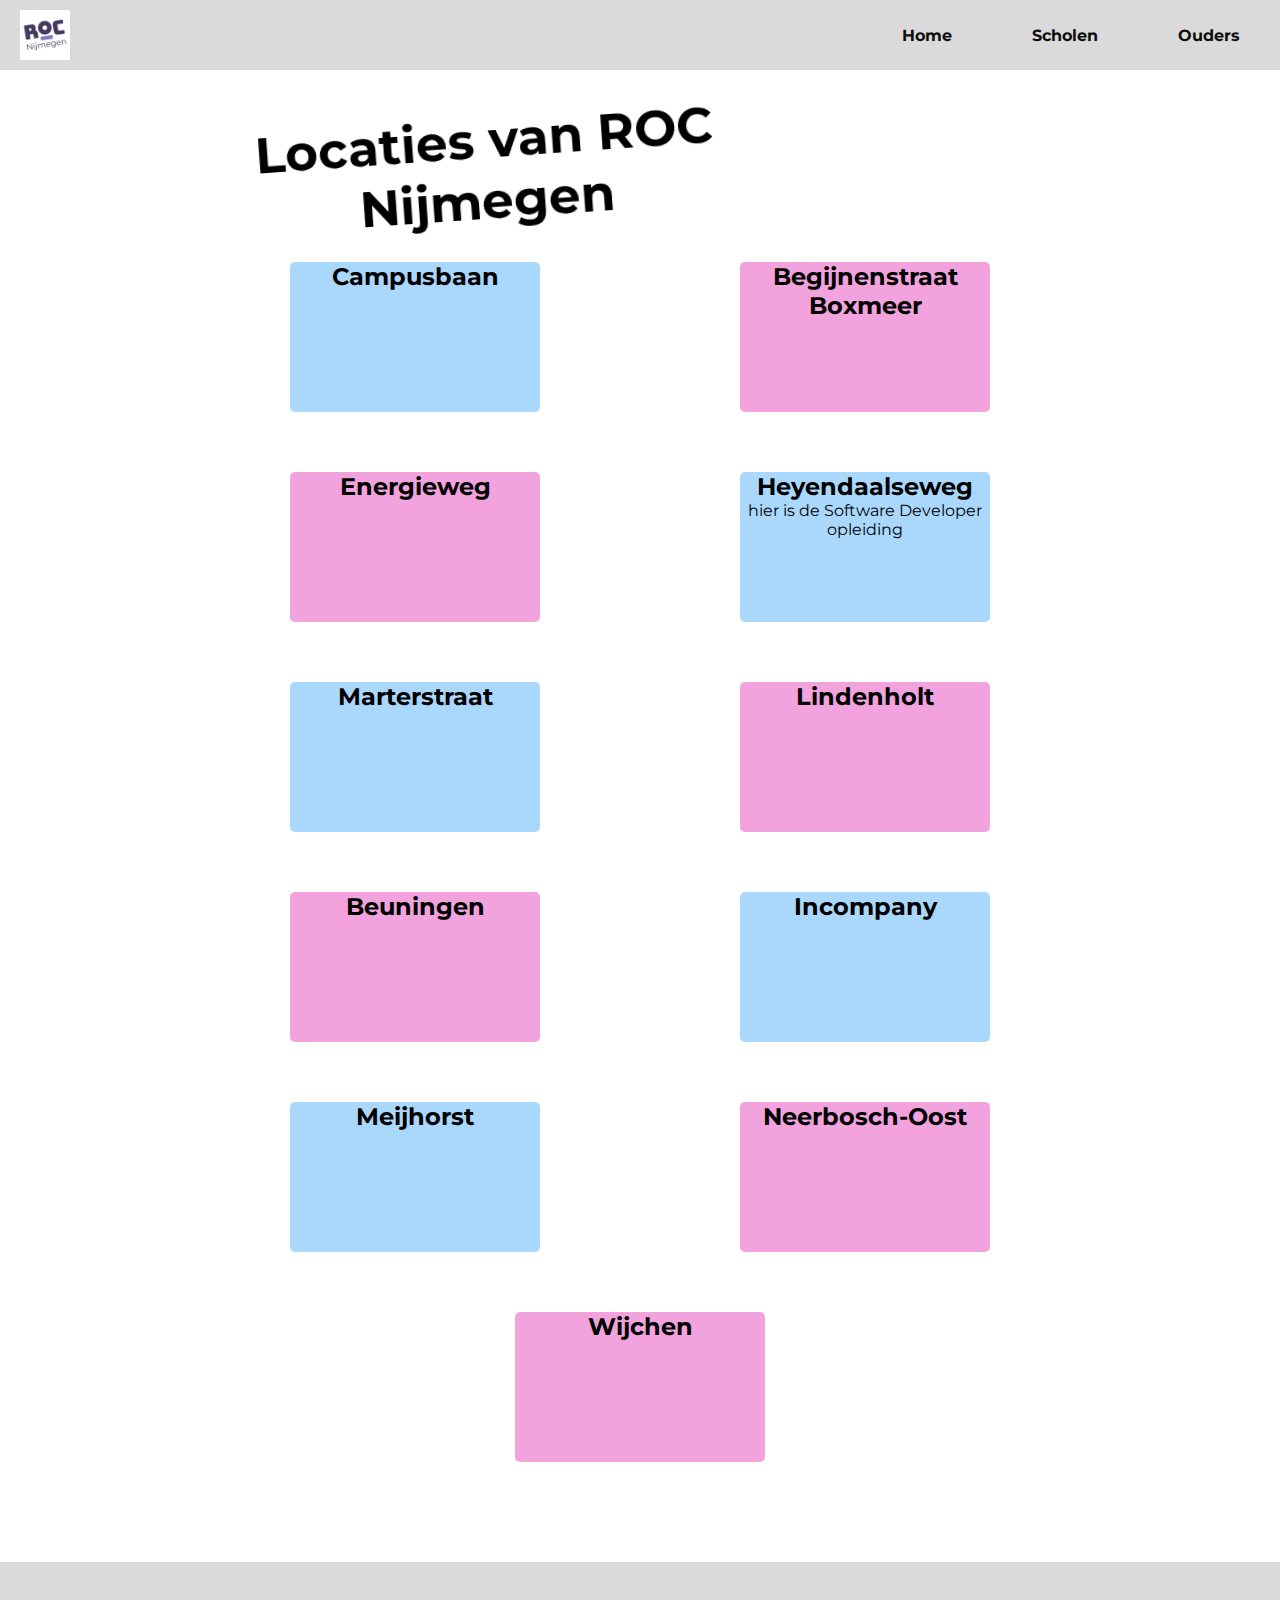
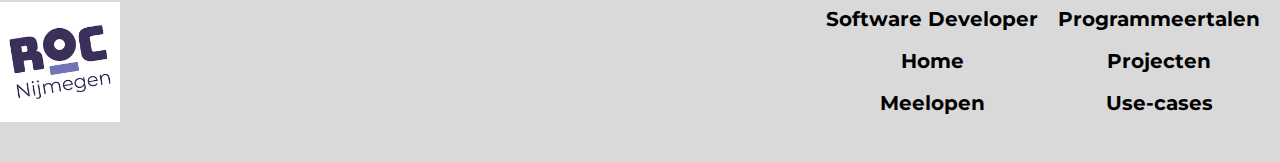
<file: locaties.html>
<!DOCTYPE html>
<html lang="en">
<link href="https://fonts.googleapis.com/css2?family=Montserrat:ital,wght@0,100..900;1,100..900&display=swap"
    rel="stylesheet">

<head>
    <meta charset="UTF-8">
    <meta name="viewport" content="width=device-width, initial-scale=1.0">
    <title>Schoolsite</title>
    <link rel="stylesheet" href="css/style.css">
</head>

<body>
    <header>
        <a class="img-header" href="index.html">
            <img class="img-header" src="img/roc-logo.png" alt="ROC logo">
        </a>
        <div class="header-text-container">
            <a class="header-text" href="index.html">
                <h1>Home</h1>
            </a>
            <a class="header-text" href="locaties.html">
                <h1>Scholen</h1>
            </a>
            <a class="header-text" href="software-developer.html">
                <h1>Ouders</h1>
            </a>
        </div>
    </header>
    <main>
        <h1 class="locaties-header-text">Locaties van ROC <br> Nijmegen</h1>
        <div class="locaties-boxen">
            <div class="locaties-columns">
                <div class="locaties-box locaties-blue">
                    <h2>Campusbaan</h2>
                </div>
                <div class="locaties-box locaties-pink">
                    <h2>Begijnenstraat Boxmeer</h2>
                </div>
            </div>
            <div class="locaties-columns">
                <div class="locaties-box locaties-pink">
                    <h2>Energieweg</h2>
                </div>
                <div class="locaties-box locaties-blue heyendaalseweg">
                    <h2>Heyendaalseweg</h2>
                    <p>hier is de Software Developer opleiding</p>
                </div>
            </div>
            <div class="locaties-columns">
                <div class="locaties-box locaties-blue">
                    <h2>Marterstraat</h2>
                </div>
                <div class="locaties-box locaties-pink">
                    <h2>Lindenholt</h2>
                </div>
            </div>
            <div class="locaties-columns">
                <div class="locaties-box locaties-pink">
                    <h2>Beuningen</h2>
                </div>
                <div class="locaties-box locaties-blue">
                    <h2>Incompany</h2>
                </div>
            </div>
            <div class="locaties-columns">
                <div class="locaties-box locaties-blue">
                    <h2>Meijhorst</h2>
                </div>
                <div class="locaties-box locaties-pink">
                    <h2>Neerbosch-Oost</h2>
                </div>
            </div>
            <div class="locaties-column">
                <div class="locaties-box locaties-pink">
                    <h2>Wijchen</h2>
                </div>
            </div>

        </div>


    </main>
    <footer>
        <a class="footer-logo" href="index.html"><img class="footer-logo" src="img/roc-logo.png" alt="ROC logo"></a>
        <div class="footer-columns">
            <ul class="footer-buttons">
                <li><a href="software-developer.html">Software Developer</a></li>
                <li><a href="index.html">Home</a></li>
                <li><a href="meelopen.html">Meelopen</a></li>
            </ul>
            <ul>
                <li><a href="programmeertalen.html">Programmeertalen</a></li>
                <li><a href="projecten.html">Projecten</a></li>
                <li><a href="use-cases.html">Use-cases</a></li>
            </ul>
        </div>
    </footer>
</body>

</html>
</file>
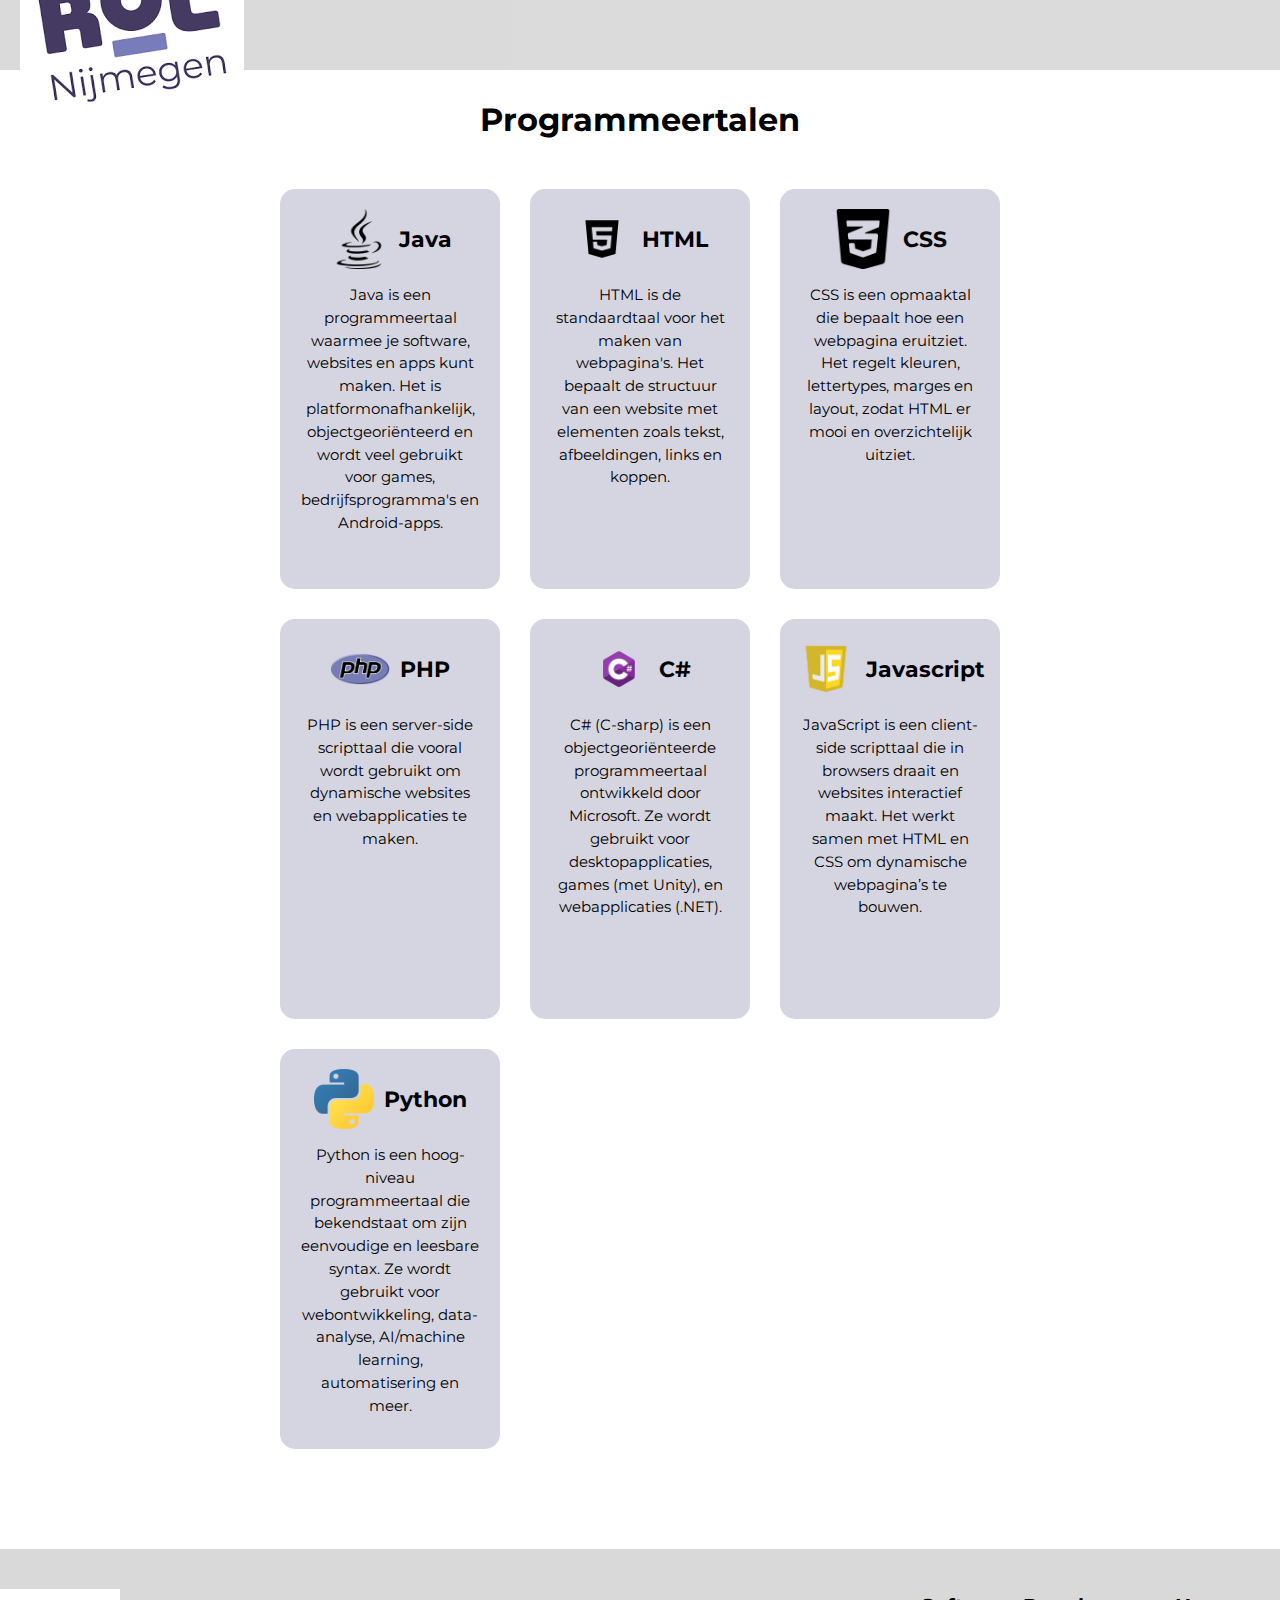
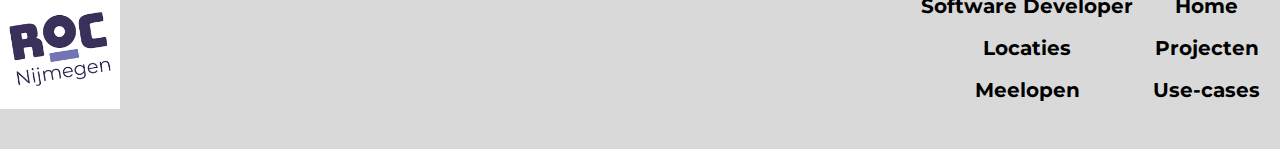
<file: programmeertalen.html>
<!DOCTYPE html>
<html lang="en">
<link href="https://fonts.googleapis.com/css2?family=Montserrat:ital,wght@0,100..900;1,100..900&display=swap"
    rel="stylesheet">

<head>
    <meta charset="UTF-8">
    <meta name="viewport" content="width=device-width, initial-scale=1.0">
    <title>Schoolsite</title>
    <link rel="stylesheet" href="css/style.css">
</head>

<body>
    <header>
        <div class="header">
            <img class="img-header" src="img/roc-logo.png" alt="ROC logo">
        </div>
    </header>
    <main>
        <section class="programmeertalen">
            <h1>Programmeertalen</h1>
            <div class="cards-container">
                <div class="card java">
                    <div class="card-header">
                        <img src="img/java-dark.png" alt="Java Logo">
                        <h2>Java</h2>
                    </div>
                    <p>Java is een programmeertaal waarmee je software, websites en apps kunt maken. Het is
                        platformonafhankelijk, objectgeoriënteerd en wordt veel gebruikt voor games, bedrijfsprogramma's
                        en Android-apps.</p>
                </div>

                <div class="card html">
                    <div class="card-header">
                        <img src="img/html-logo.png" alt="HTML Logo">
                        <h2>HTML</h2>
                    </div>
                    <p>HTML is de standaardtaal voor het maken van webpagina's. Het bepaalt de structuur van een website
                        met elementen zoals tekst, afbeeldingen, links en koppen.</p>
                </div>

                <div class="card css">
                    <div class="card-header">
                        <img src="img/css-logo.png" alt="CSS Logo">
                        <h2>CSS</h2>
                    </div>
                    <p>CSS is een opmaaktal die bepaalt hoe een webpagina eruitziet. Het regelt kleuren, lettertypes,
                        marges en layout, zodat HTML er mooi en overzichtelijk uitziet.</p>
                </div>

                <div class="card php">
                    <div class="card-header">
                        <img src="img/php-logo.png" alt="PHP Logo">
                        <h2>PHP</h2>
                    </div>
                    <p>PHP is een server-side scripttaal die vooral wordt gebruikt om dynamische websites en
                        webapplicaties te maken.</p>
                </div>

                <div class="card csharp">
                    <div class="card-header">
                        <img src="img/Csharp_Logo.png" alt="C# Logo">
                        <h2>C#</h2>
                    </div>
                    <p>C# (C-sharp) is een objectgeoriënteerde programmeertaal ontwikkeld door Microsoft. Ze wordt
                        gebruikt voor desktopapplicaties, games (met Unity), en webapplicaties (.NET).</p>
                </div>

                <div class="card javascript">
                    <div class="card-header">
                        <img src="img/js-logo.png" alt="Javascript Logo">
                        <h2>Javascript</h2>
                    </div>
                    <p>JavaScript is een client-side scripttaal die in browsers draait en websites interactief maakt.
                        Het werkt samen met HTML en CSS om dynamische webpagina’s te bouwen.</p>
                </div>

                <div class="card python">
                    <div class="card-header">
                        <img src="img/python-logo.png" alt="Python Logo">
                        <h2>Python</h2>
                    </div>
                    <p>Python is een hoog-niveau programmeertaal die bekendstaat om zijn eenvoudige en leesbare syntax.
                        Ze wordt gebruikt voor webontwikkeling, data-analyse, AI/machine learning, automatisering en
                        meer.</p>
                </div>
            </div>
        </section>


    </main>
    <footer>
        <a class="footer-logo" href="index.html"><img class="footer-logo" src="img/roc-logo.png" alt="ROC logo"></a>
        <div class="footer-columns">
            <ul class="footer-buttons">
                <li><a href="software-developer.html">Software Developer</a></li>
                <li><a href="locaties.html">Locaties</a></li>
                <li><a href="meelopen.html">Meelopen</a></li>
            </ul>
            <ul>
                <li><a href="index.html">Home</a></li>
                <li><a href="projecten.html">Projecten</a></li>
                <li><a href="use-cases.html">Use-cases</a></li>
            </ul>
        </div>
    </footer>
</body>

</html>
</file>
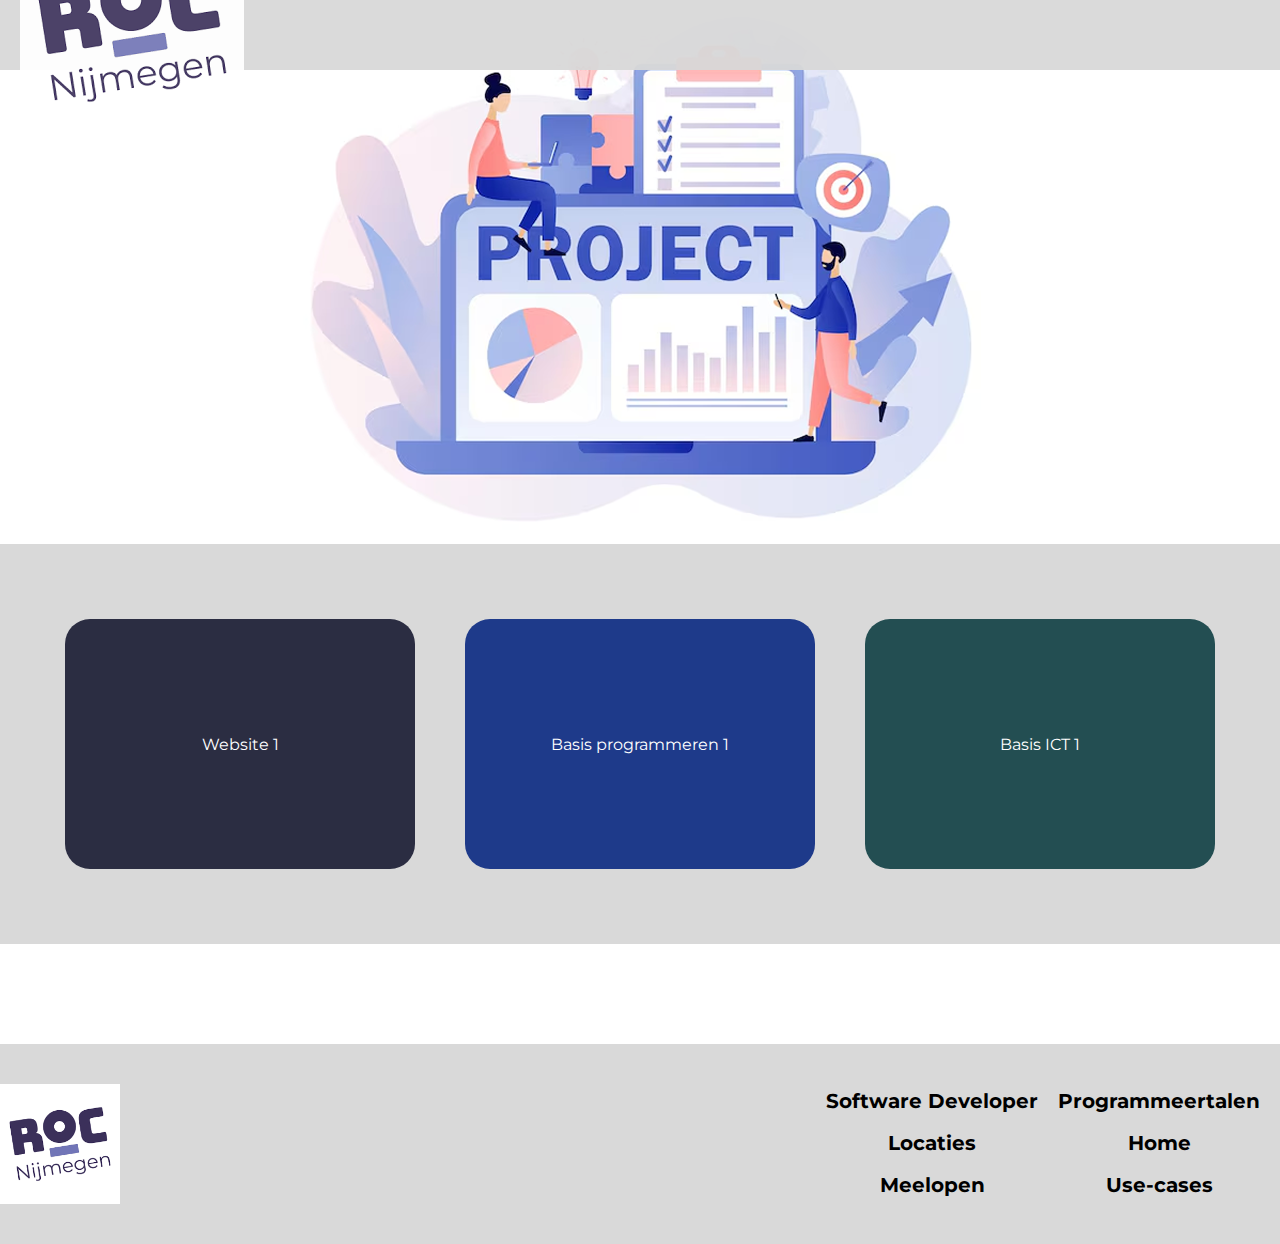
<file: projecten.html>
<!DOCTYPE html>
<html lang="en">
<link href="https://fonts.googleapis.com/css2?family=Montserrat:ital,wght@0,100..900;1,100..900&display=swap"
    rel="stylesheet">

<head>
    <meta charset="UTF-8">
    <meta name="viewport" content="width=device-width, initial-scale=1.0">
    <title>Schoolsite</title>
    <link rel="stylesheet" href="css/style.css">
</head>

<body>
    <header>
        <nav>
            <header>
                <div class="header">
                    <img class="img-header" src="img/roc-logo.png" alt="ROC logo">
                </div>
            </header>
        </nav>
    </header>
    <main>
        <img class="project-img" src="img/project.png" alt="project afbeelding">
        <section class="project-vakken">
            <div class="project-vakken-box-row">
                <div class="project-vakken-box project-vakken-website">Website 1</div>
                <div class="project-vakken-box project-vakken-programmern">Basis programmeren 1</div>
                <div class="project-vakken-box project-vakken-ict">Basis ICT 1</div>
            </div>
        </section>
    </main>
    <footer>
        <img class="footer-logo" src="img/roc-logo.png" alt="ROC logo">
        <div class="footer-columns">
            <ul class="footer-buttons">
                <li><a href="software-developer.html">Software Developer</a></li>
                <li><a href="locaties.html">Locaties</a></li>
                <li><a href="meelopen.html">Meelopen</a></li>
            </ul>
            <ul>
                <li><a href="programmeertalen.html">Programmeertalen</a></li>
                <li><a href="index.html">Home</a></li>
                <li><a href="use-cases.html">Use-cases</a></li>
            </ul>
        </div>
    </footer>
</body>

</html>
</file>
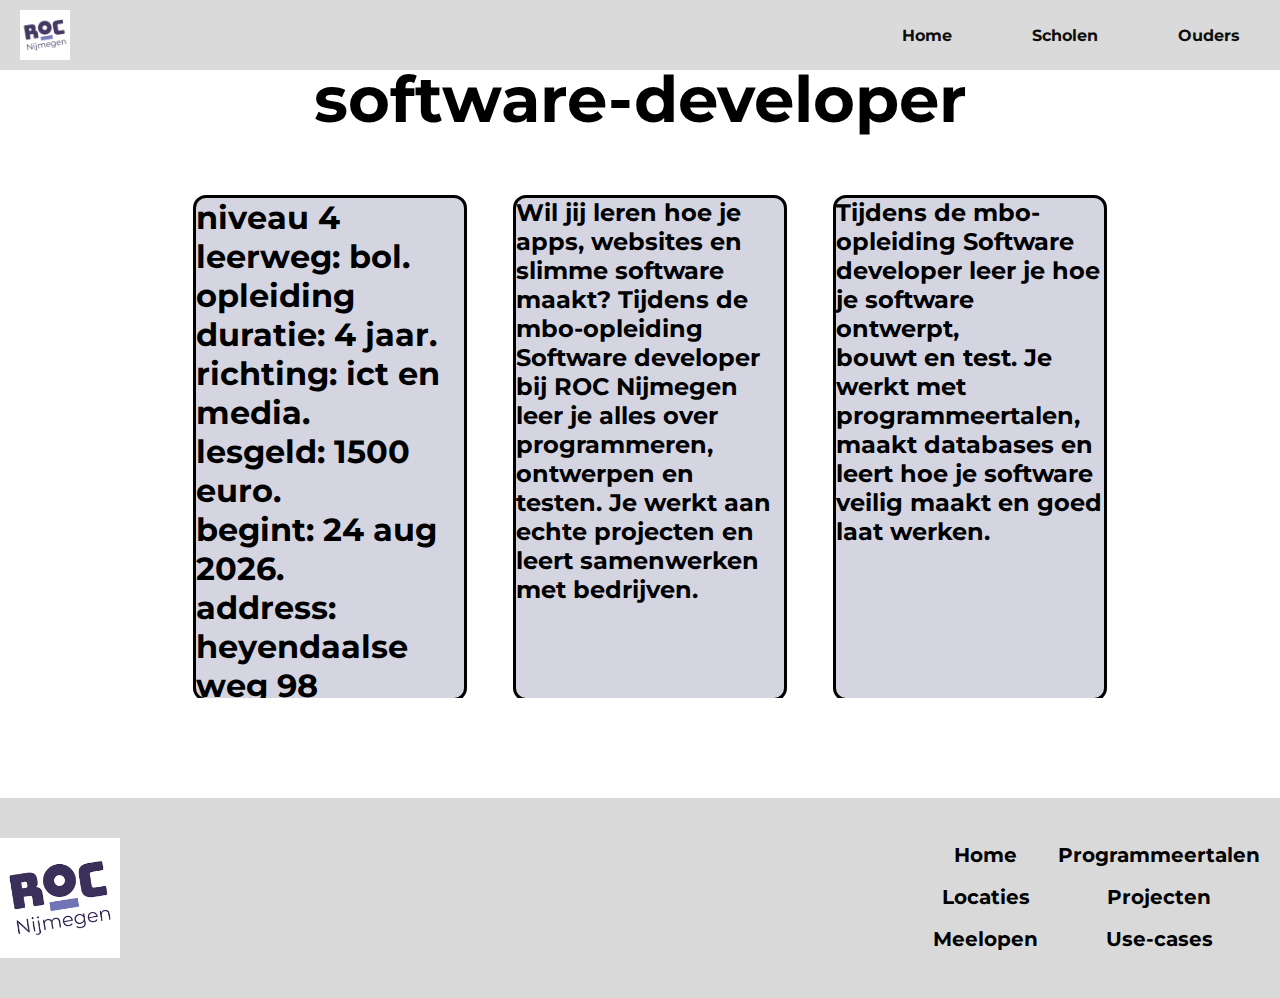
<file: software-developer.html>
<!DOCTYPE html>
<html lang="en">
<link href="https://fonts.googleapis.com/css2?family=Montserrat:ital,wght@0,100..900;1,100..900&display=swap"
    rel="stylesheet">

<head>
    <meta charset="UTF-8">
    <meta name="viewport" content="width=device-width, initial-scale=1.0">
    <title>Schoolsite</title>
    <link rel="stylesheet" href="css/style.css">
</head>
    <body>

        <header>
        <a class="img-header" href="index.html">
            <img class="img-header" src="img/roc-logo.png" alt="ROC logo">
        </a>
        <div class="header-text-container">
            <a class="header-text" href="index.html">
                <h1>Home</h1>
            </a>
            <a class="header-text" href="locaties.html">
                <h1>Scholen</h1>
            </a>
            <a class="header-text" href="software-developer.html">
                <h1>Ouders</h1>
            </a>
        </header>
        <main>
            
<section class="software-developer">
            <h1>software-developer</h1>
        </section>

        <section class="software-developer-container1">
           
           <div class="software-developer-row">
            <div class="software-developer1">
                
                    <h1>niveau 4

                        leerweg: bol. <br>
                        opleiding duratie: 4 jaar. <br>
                        richting: ict en media. <br>
                        lesgeld: 1500 euro. <br>
                        begint: 24 aug 2026. <br>
                        address: heyendaalse weg 98 nijmegen. <br></h1>
                
            </div>
            
            <div class="software-developer1">
                <div>
                    <h2>Tijdens de mbo-opleiding Software developer leer je hoe je software  ontwerpt,<br> bouwt en test. Je werkt met programmeertalen,<br> maakt databases en leert hoe je software veilig maakt en goed laat werken. </h2>
                </div>
            </div>
            </div>
        <div class="software-developer2">
                <div>
                    <h2>Wil jij leren hoe je apps, websites en slimme software maakt? Tijdens de mbo-opleiding Software developer bij ROC Nijmegen leer je alles over programmeren, ontwerpen en testen. Je werkt aan echte projecten en leert samenwerken met bedrijven.  </h2>
                </div>
            </div>
        </section>

    </main>
    <footer>
        <a class="footer-logo" href="index.html"><img class="footer-logo" src="img/roc-logo.png" alt="ROC logo"></a>
        <div class="footer-columns">
            <ul class="footer-buttons">
                <li><a href="index.html">Home</a></li>
                <li><a href="locaties.html">Locaties</a></li>
                <li><a href="meelopen.html">Meelopen</a></li>
            </ul>
            <ul>
                <li><a href="programmeertalen.html">Programmeertalen</a></li>
                <li><a href="projecten.html">Projecten</a></li>
                <li><a href="use-cases.html">Use-cases</a></li>
            </ul>
        </div>
    </footer>
</body>

</html>
</file>
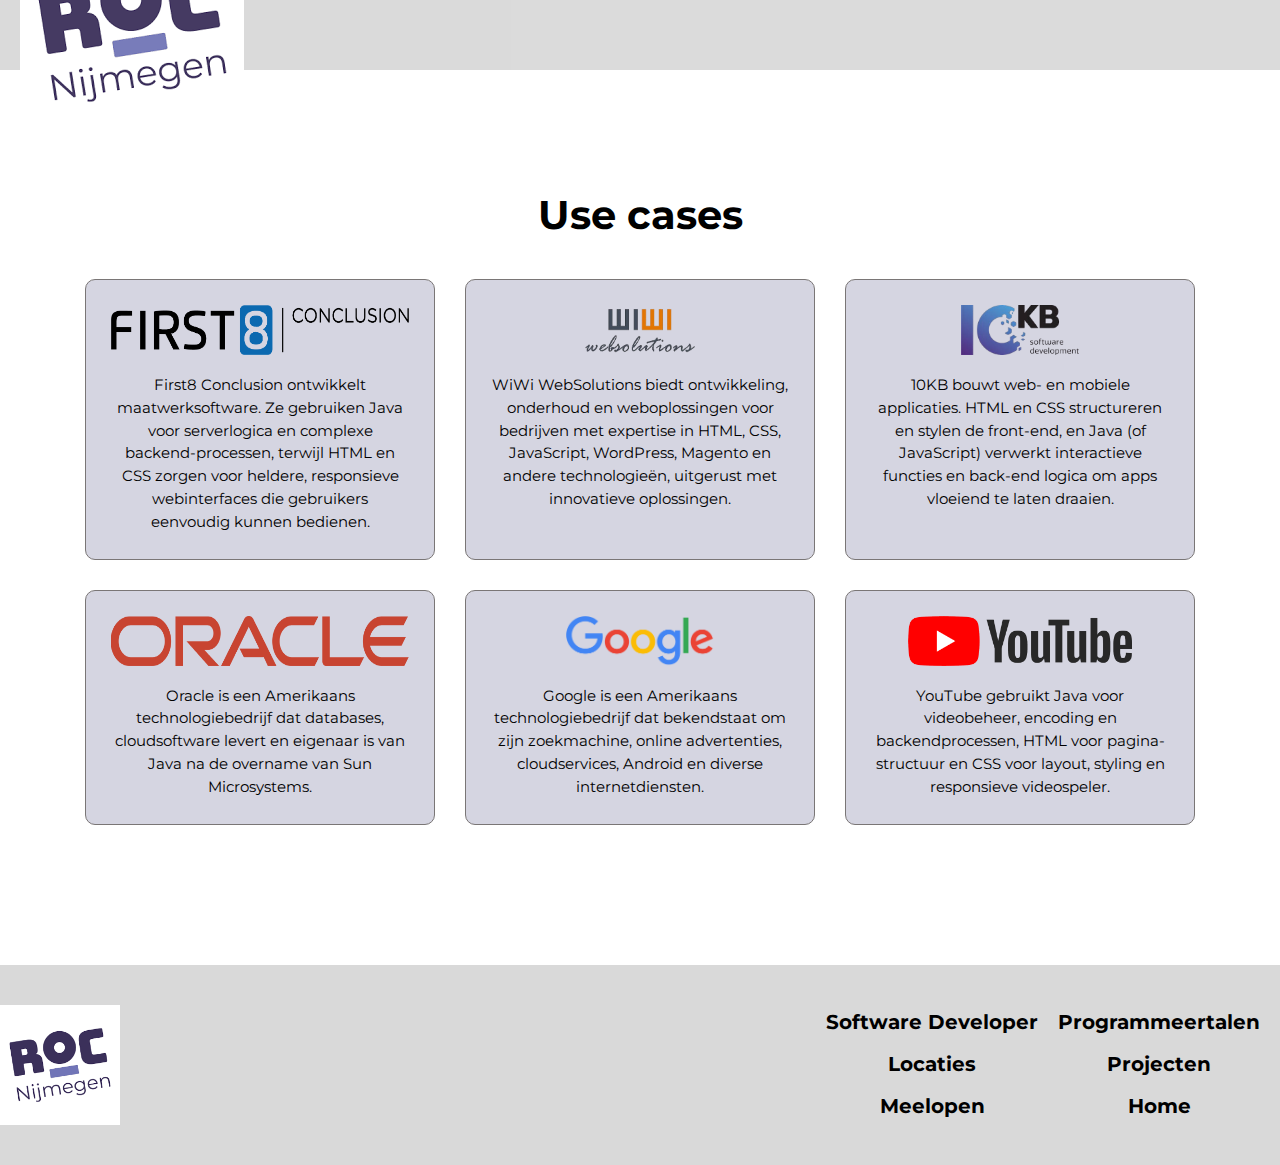
<file: use-cases.html>
<!DOCTYPE html>
<html lang="en">
<link href="https://fonts.googleapis.com/css2?family=Montserrat:ital,wght@0,100..900;1,100..900&display=swap"
    rel="stylesheet">

<head>
    <meta charset="UTF-8">
    <meta name="viewport" content="width=device-width, initial-scale=1.0">
    <title>Schoolsite</title>
    <link rel="stylesheet" href="css/style.css">
</head>

<body>
    <header>
        <div class="header">
            <img class="img-header" src="img/roc-logo.png" alt="ROC logo">
        </div>
    </header>
    <main>
        <section class="use-cases">
            <h1>Use cases</h1>
            <div class="use-cases-container">
                <div class="use-case">
                    <img src="img/first-8-conclusions.png" alt="First8 logo">
                    <p>First8 Conclusion ontwikkelt maatwerksoftware. Ze gebruiken Java voor serverlogica en complexe
                        backend-processen, terwijl HTML en CSS zorgen voor heldere, responsieve webinterfaces die
                        gebruikers eenvoudig kunnen bedienen.</p>
                </div>

                <div class="use-case">
                    <img src="img/wiwi.png" alt="WiWi WebSolutions logo">
                    <p>WiWi WebSolutions biedt ontwikkeling, onderhoud en weboplossingen voor bedrijven met expertise in
                        HTML, CSS, JavaScript, WordPress, Magento en andere technologieën, uitgerust met innovatieve
                        oplossingen.</p>
                </div>

                <div class="use-case">
                    <img src="img/8kb.png" alt="10KB logo">
                    <p>10KB bouwt web- en mobiele applicaties. HTML en CSS structureren en stylen de front-end, en Java
                        (of JavaScript) verwerkt interactieve functies en back-end logica om apps vloeiend te laten
                        draaien.</p>
                </div>

                <div class="use-case">
                    <img src="img/oracle-logo.png" alt="Oracle logo">
                    <p>Oracle is een Amerikaans technologiebedrijf dat databases, cloudsoftware levert en eigenaar is
                        van Java na de overname van Sun Microsystems.</p>
                </div>

                <div class="use-case">
                    <img src="img/google-logo.webp" alt="Google logo">
                    <p>Google is een Amerikaans technologiebedrijf dat bekendstaat om zijn zoekmachine, online
                        advertenties, cloudservices, Android en diverse internetdiensten.</p>
                </div>

                <div class="use-case">
                    <img src="img/YouTube_logo_(2017).png" alt="YouTube logo">
                    <p>YouTube gebruikt Java voor videobeheer, encoding en backendprocessen, HTML voor pagina-structuur
                        en CSS voor layout, styling en responsieve videospeler.</p>
                </div>
            </div>
        </section>
    </main>

    <footer>
        <img class="footer-logo" src="img/roc-logo.png" alt="ROC logo">
        <div class="footer-columns">
            <ul class="footer-buttons">
                <li><a href="software-developer.html">Software Developer</a></li>
                <li><a href="locaties.html">Locaties</a></li>
                <li><a href="meelopen.html">Meelopen</a></li>
            </ul>
            <ul>
                <li><a href="programmeertalen.html">Programmeertalen</a></li>
                <li><a href="projecten.html">Projecten</a></li>
                <li><a href="index.html">Home</a></li>
            </ul>
        </div>
    </footer>
</body>

</html>
</file>
<file: css/style.css>
* {
    margin: 0;
    padding: 0;
    font-family: 'montserrat';
}
main{
    overflow-x: hidden;
}
header {
    display: flex;
    align-items: center;
    justify-content: space-between;
    background-color: #D9D9D9;
    padding: 10px 20px;
    position: fixed;
    top: 0;
    left: 0;
    width: 100%;
    height: 70px;
    box-sizing: border-box;
    opacity: 0.95;
}

.header-text {
    font-size: 8px;
    font-weight: bold;
    color: black;
    margin-left: 20px;
    margin-right: 20px;
    text-decoration: none;
}

.header-text-container {
    display: flex;
    gap: 40px;
}
.header-text:hover{
    color: #565aab;
}
.img-header {
    height: 100%;
}

.roc-building-img {
    width: 100%;
    height: auto;
    display: block;
}


.project-img {
    display: flex;
    justify-self: center;
}

.project-vakken {
    display: flex;
    justify-content: center;
    background-color: #D9D9D9;
    width: 100%;
    height: 400px;
}

.project-vakken-box {
    width: 350px;
    height: 250px;
    border-radius: 25px;
    color: white;
    display: flex;
    justify-content: space-around;
    align-items: center;
    flex-direction: column;
}

.project-vakken-box-row {
    display: flex;
    align-items: center;
    flex-direction: row;
    gap: 50px;
}

.project-vakken-website {
    background-color: #2B2D42;
}

.project-vakken-box p{
    font-size: 10px;
}

.pinkgoose-logo {
    width: 200px;
    height: auto;
}

.motherboard-img {
    width: 100px;
    height: auto;
}

.project-info {
    text-align: center;
}

.project-vakken-programmern {
    background-color: #1E3A8A;
}

.project-vakken-ict {
    background-color: #234E52;
}

section {
    display: flex;
    justify-content: center;
    align-items: center;
    flex-direction: column;
}

.meelopen-text {
    display: inline-block;
    margin-top: 5%;
    color: black;
    font-size: 100px;
    transform: rotate(-4deg);
    display: flex;
    justify-content: center;
}

.meelopen-box {
    display: flex;
    justify-content: center;
    margin-top: 50px;
    margin-left: 300px;
    border-radius: 10px;
    height: 150px;
    width: 400px;
    color: white;
    position: relative;
}

.purple {
    background-color: #3B305A;
}

.meelopen-text-box {
    margin-top: 20px;
    font-weight: 500;
}
.meelopen-link-box:hover{
    scale: 1.1;
    box-shadow: 3.5px 3.5px #565aab;
}
.meelopen-link-box {
    border-radius: 5px;
    background-color: #7175B7;
    width: 80px;
    height: 15px;
    display: flex;
    justify-content: flex-end;
    position: absolute;
    bottom: 10px;
    right: 10px;
    padding: 10px;
    color: white;
    font-size: x-small;
    gap: 10px;
    transition: scale .2s;
}

.projecten-text {
    display: inline-block;
    margin-top: 10%;
    color: black;
    font-size: 45px;
    transform: rotate(4deg);
    display: flex;
    justify-content: center;
}

.projecten .meelopen-box {
    margin-left: 50px;
}

.talen .meelopen-box {
    margin-left: 65%;
}

.use-cases .meelopen-box {
    margin-left: 20px;
}
.locaties .projecten-text{
    transform: rotate(-4deg);
}
.locaties .meelopen-box {
    margin-top: 90px;
    margin-left: 65%;
}

.blue {
    background-color: #1E3A8A;
}

.green {
    background-color: #234E52;
}

.light-green {
    background-color: #48BB78;
}

.pink {
    background-color: #702963;
}

.light-pink {
    background-color: #C084FC;
}

.brown {
    background-color: #4B2E05;
}

.light-brown {
    background-color: #F4A261;
}

.talen .meelopen-text {
    font-size: 35px;
}

.talen-text {
    font-size: small;
}

footer {
    background-color: #D9D9D9;
    width: 100%;
    height: 200px;
    display: flex;
    justify-content: space-between;
    bottom: 0;
    left: 0;
    margin-top: 100px;
    flex-wrap: wrap;
}

.footer-columns {
    display: flex;
    flex-direction: row;
    gap: 20px;
    margin-right: 20px;
}

.footer-columns ul {
    list-style: none;
    display: flex;
    flex-direction: column;
    align-items: center;
    line-height: 40px;
    justify-content: center;

}

.footer-columns li a {
    color: black;
    text-decoration: none;
    font-weight: bold;
    font-size: 20px;
}

.footer-logo {
    width: 120px;
    height: auto;
    display: flex;
    align-self: center;
}


.roc-building-img {
    width: 100%;
    height: auto;
    display: block;
}


.meelopen-text {
    display: inline-block;
    margin-top: 5%;
    color: black;
    font-size: 900;
    transform: rotate(-4deg);
    display: flex;
    justify-content: center;
}

.nolinearrow1 {
    width: 50px;
    height: 50px;
}

section {
    display: flex;
    justify-content: center;
    align-items: center;
    flex-direction: column;
}

.meelopen-text-box {
    margin-top: 20px;
    font-weight: 500;
}

.meelopen-link-box {
    border-radius: 5px;
}

.light-blue {
    background-color: #60A5FA;
}

/* Meelopen pagina */
.meelopen-top {
    display: flex;
    justify-content: flex-start;
    align-items: flex-start;
    margin-left: 75px;
    gap: 40px;
}
.software .meelopen-text{
    margin-top: 60px;
    font-size: 35px;
}
.software .meelopen-text-box{
    text-align: center;
}
.meelopen-header {
    margin-top: 100px;
    font-size: 4vw;
}

.meelopen-info-box {
    max-width: 53vw;
}

.meelopen-info {
    font-size: 1.6vw;
}

.meelopen-img {
    width: 47vw;
    height: auto;
}

.meelopen-bottom {
    width: 100%;
    height: 400px;
    background-color: rgba(74, 191, 241, 0.3);
    margin-top: 40px;
    display: flex;
    align-items: flex-start;
    justify-content: space-around;
}

.meelopen-bottom h1 {
    font-size: 60px;
    margin-left: 100px;
    font-weight: 500;
}

.meelopen-bottom ul {
    list-style-type: disc;
    margin-left: 40px;
    padding-left: 20px;
    color: black;
    font-size: 30px;
    margin-left: 100px;
    color: #535353;
}

.meelopen-bottom p {
    margin-left: 100px;
    font-size: 30px;
    color: #535353;
}

.meelopen-bottom .list li {
    margin-bottom: 10px;
}

/* Use cases pagina */
.use-cases {
    display: flex;
    flex-direction: column;
    align-items: center;
    margin-top: 150px;
    padding: 40px 20px;
}

.use-cases h1 {
    font-size: 2.5rem;
    font-weight: 700;
    margin-bottom: 40px;
}

.use-cases-container {
    display: flex;
    flex-wrap: wrap;
    justify-content: center;
    gap: 30px;
    max-width: 1200px;
}

.use-case {
    flex: 1 1 300px;
    max-width: 350px;
    background-color: #D5D5E1;
    border: 1px solid #7A7676;
    border-radius: 10px;
    padding: 25px;
    text-align: center;
    box-sizing: border-box;
}

.locaties-header-text {
    margin-top: 7%;
    margin-left: 20%;
    display: inline-block;
    transform: rotate(-4deg);
    display: flex;
    text-align: center;
    font-size: 50px;
}
.locaties-columns{
    display: flex;
    justify-content: space-around;
    gap: 200px;
}
.locaties-boxen {
    margin-top: 50px;
    display: flex;
    gap: 60px;
    align-items: center;
    flex-direction: column;
}

.locaties-box {
    border-radius: 5px;
    width: 250px;
    height: 150px;
    text-align: center;
}

.locaties-column{
    display: flex;
    justify-content: center;
}
.locaties-blue {
    background-color: rgb(83, 177, 249, 0.5);
}
.locaties-pink{
    background-color: rgb(229, 71, 187, 0.5);
}
.use-case img {
    height: 50px;
    width: auto;
    max-width: 100%;
    margin: 0 auto 15px auto;
}


.use-case p {
    font-size: 0.95rem;
    color: black;
    line-height: 1.5;
}


/* programmeertalen pagina */
.programmeertalen h1 {
    margin-top: 100px;
    margin-bottom: 50px;
}

.cards-container {
    display: grid;
    grid-template-columns: repeat(3, 1fr);
    gap: 30px;
    justify-items: start;
}

.card {
    width: 220px;
    height: 400px;
    background-color: #D5D5E1;
    border-radius: 15px;
    padding: 20px;
    display: flex;
    flex-direction: column;
    align-items: center;
    text-align: center;
    box-sizing: border-box;
}

.card-header {
    display: flex;
    align-items: center;
    gap: 10px;
    margin-bottom: 15px;
}

.card-header img {
    width: 60px;
    height: 60px;
    object-fit: contain;
}

.card h2 {
    font-size: 1.4rem;
}

.card p {
    font-size: 0.95rem;
    color: black;
    line-height: 1.5;
}

.software-developer {
   color: black;
   font-size: xx-large;
   display: flex;
   flex-direction: row;
    margin-top: 60px;
}

.software-developer1{
flex-direction: row;
background-color: #D5D5E1;
outline: solid black;
border-radius: 10px;
width: 21%;
height: 500px;
margin-left: 20px;
margin-top: 60px;
}

.software-developer-row{
    display: flex;
    justify-content: space-around;
}
.software-developer-container1{
    display: flex;
    justify-content: space-around;
}

.software-developer2{
flex-direction: row;
background-color: #D5D5E1;
outline: solid black;
border-radius: 10px;
width: 21%;
height: 500px;
margin-left: 20px;
margin-top: -500px;
}
</file>
